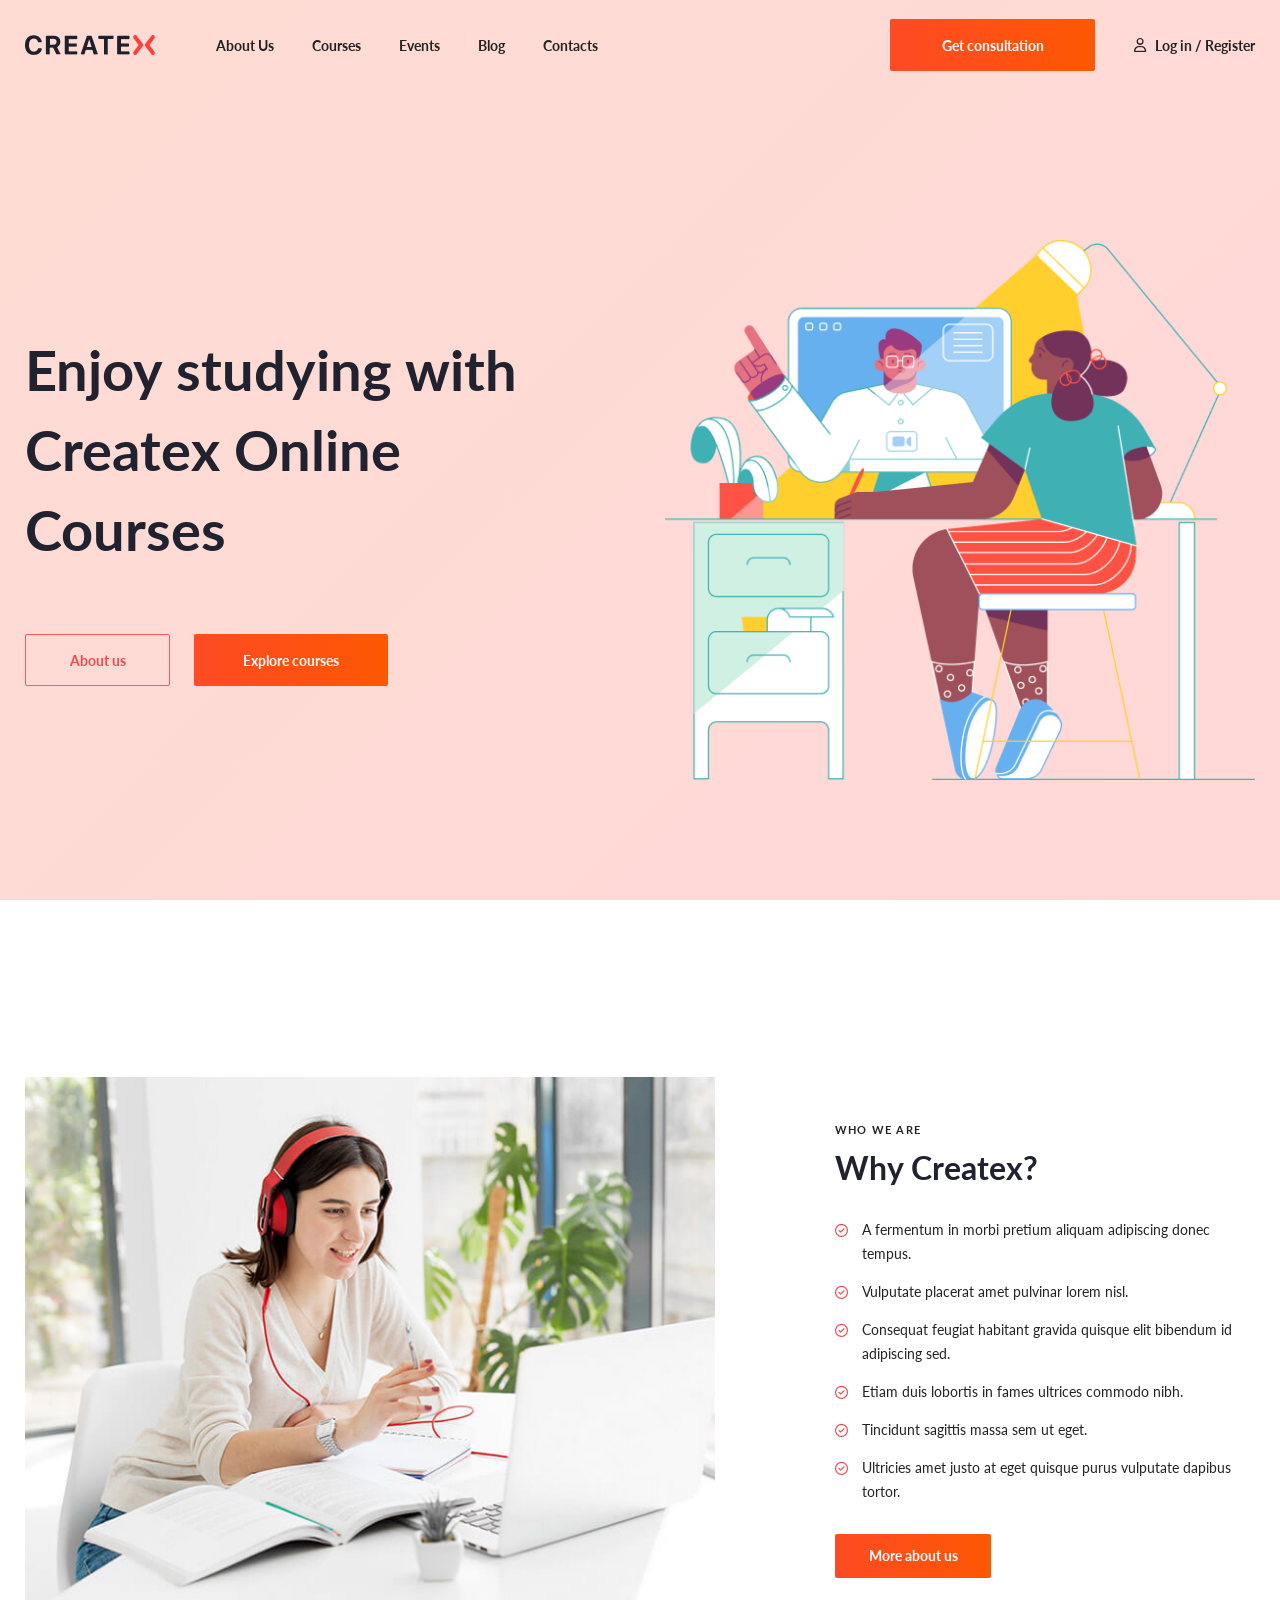
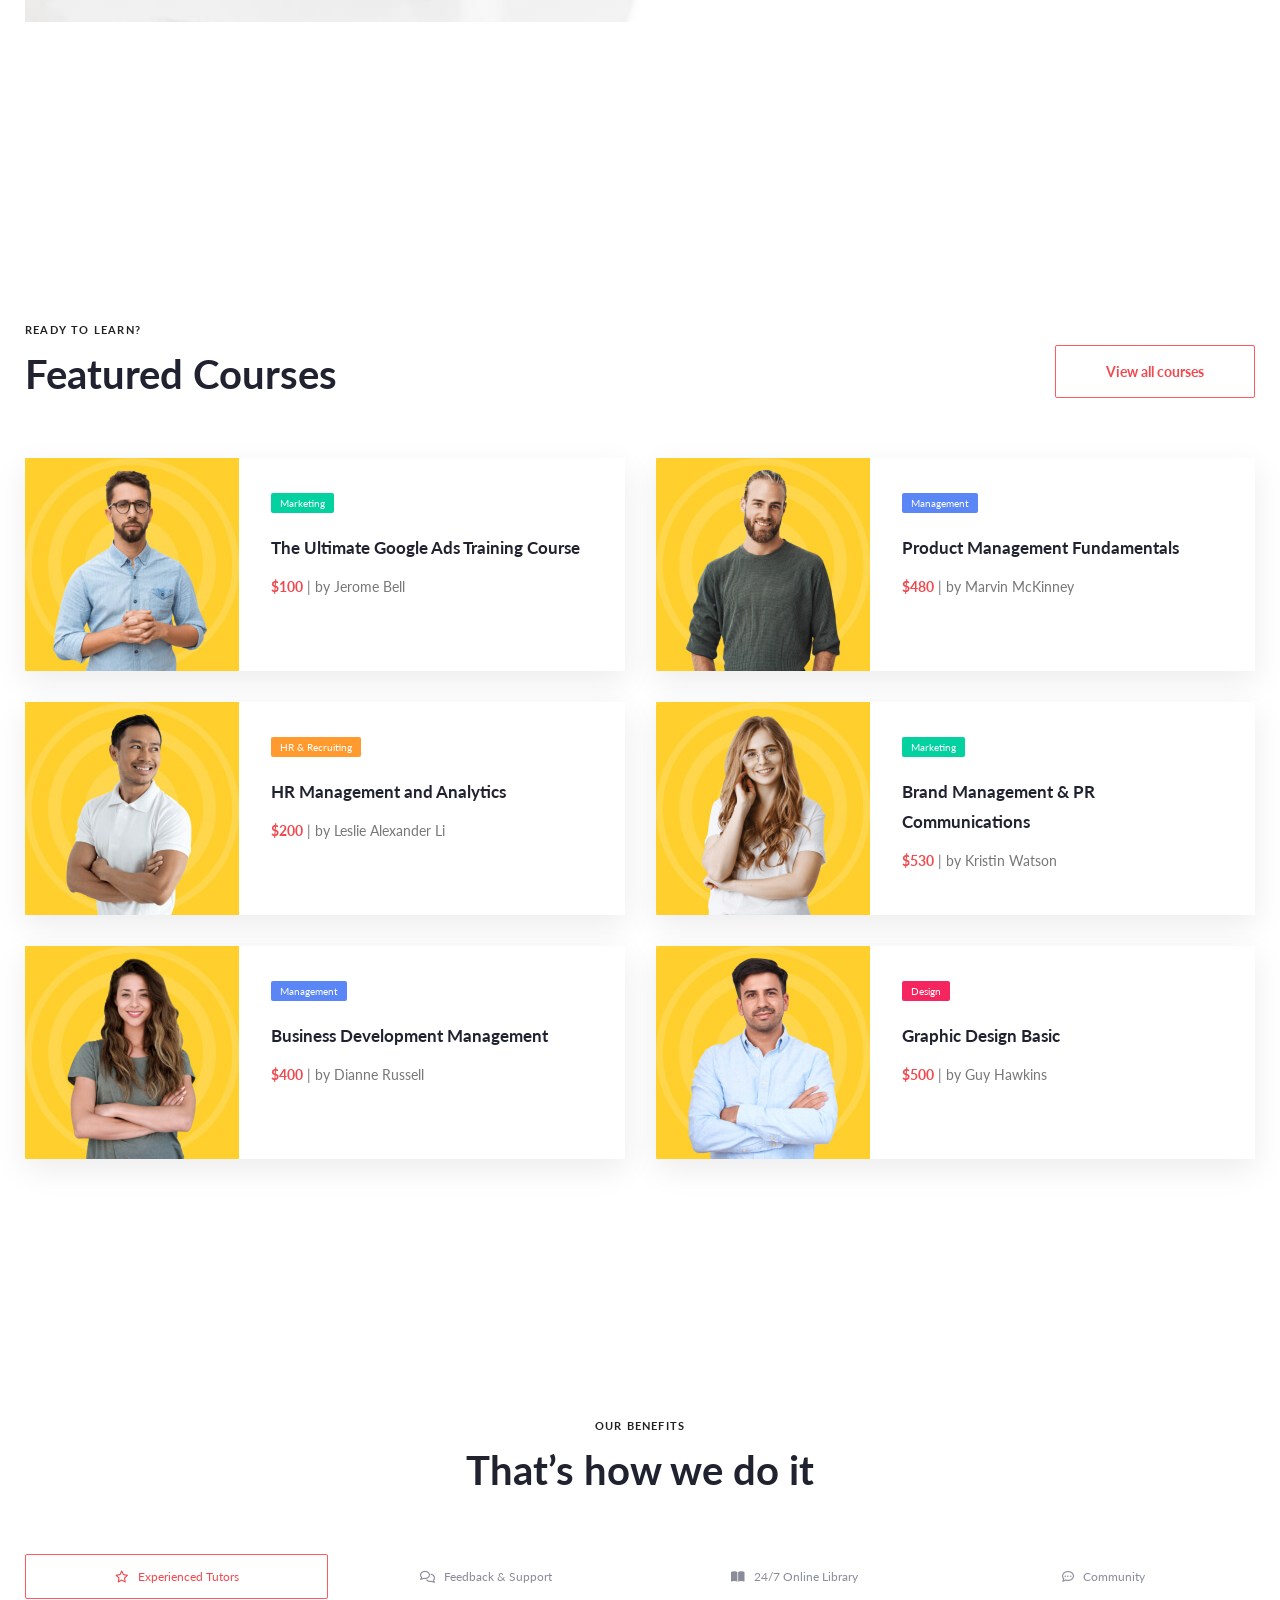
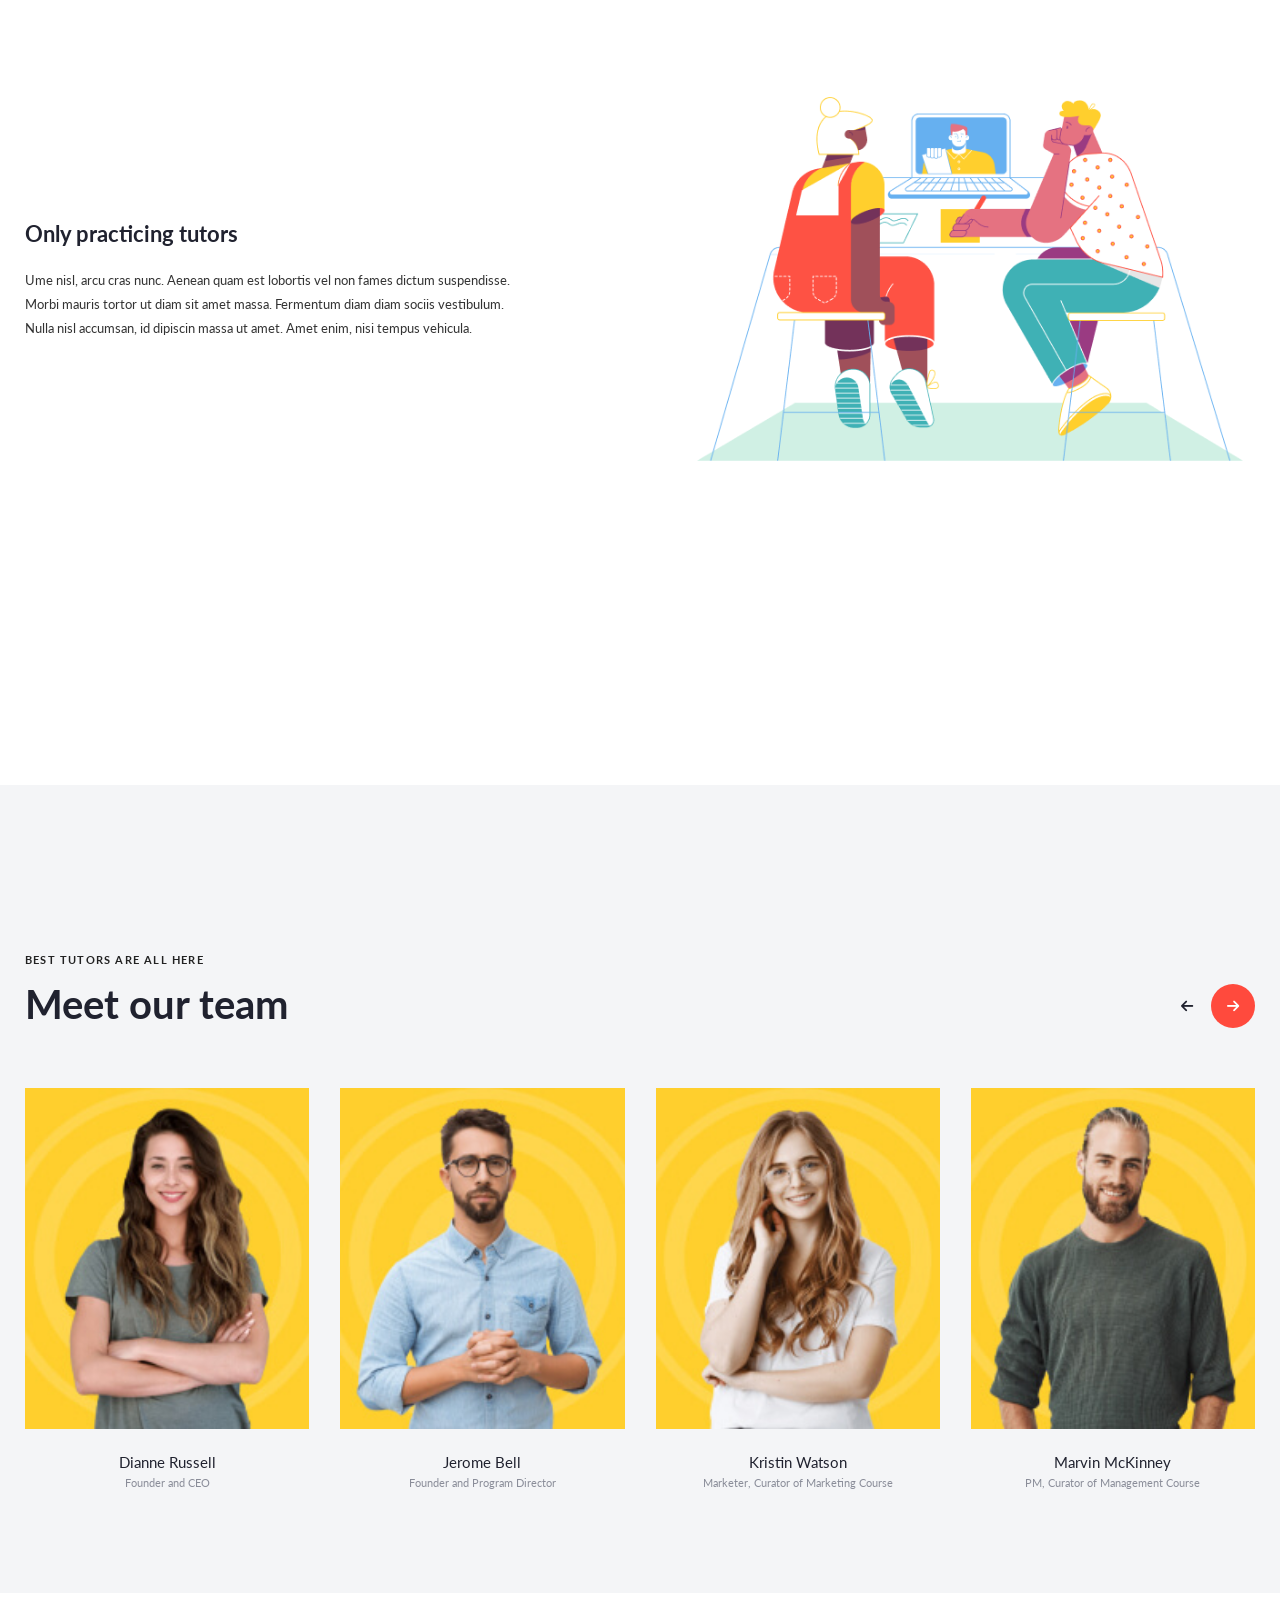
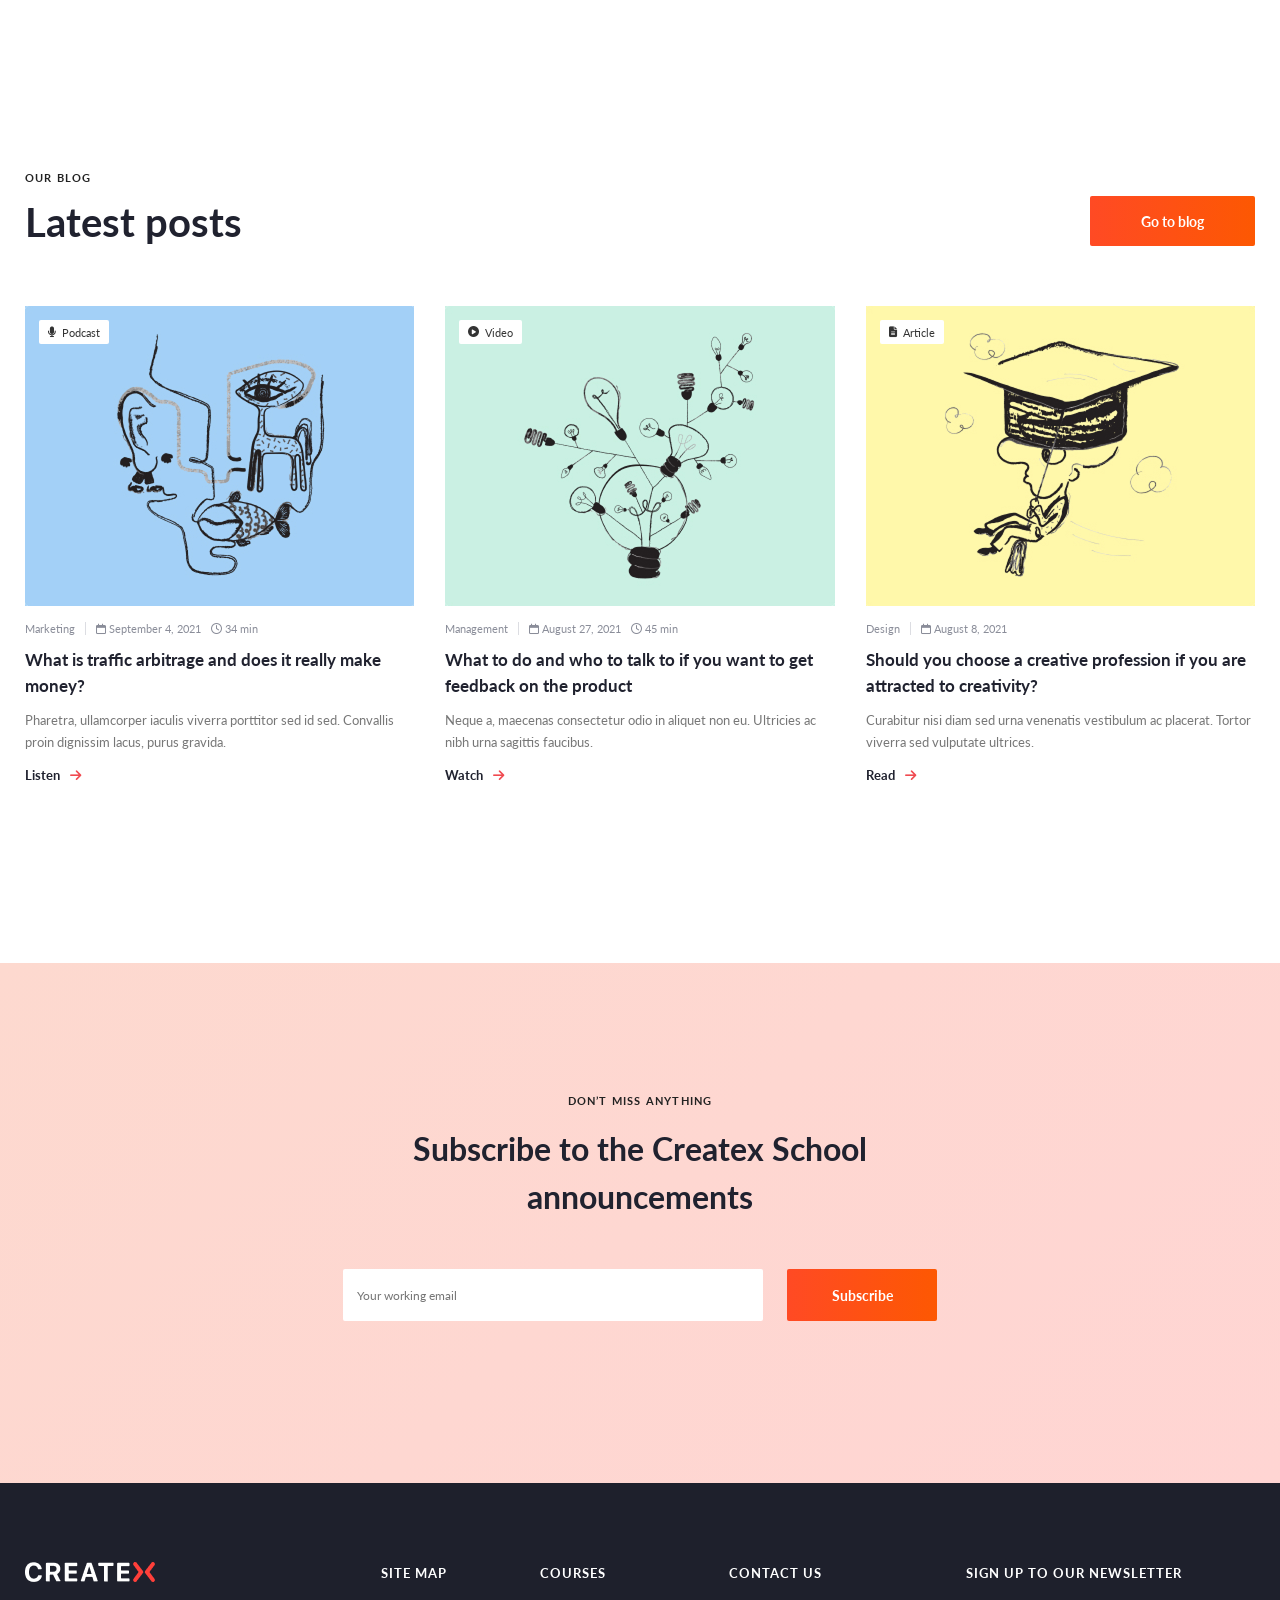
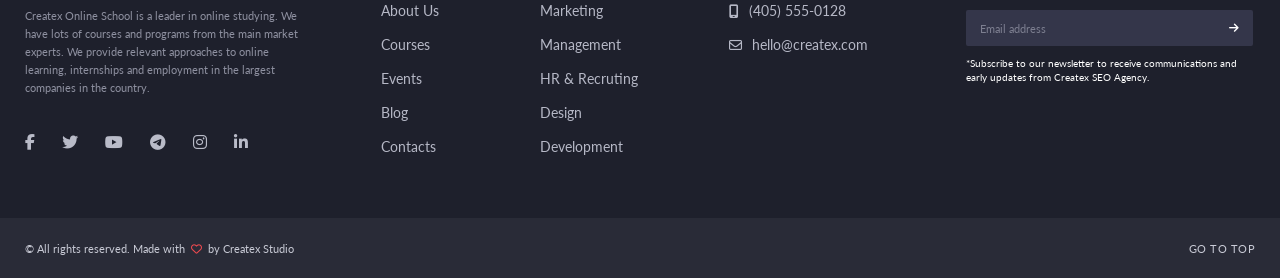
<file: index.html>
<!DOCTYPE html>
<html lang="en">
<head>
    <meta charset="UTF-8">
    <meta name="viewport" content="width=device-width, initial-scale=1.0">
    <title>Createx</title>
    <link rel="stylesheet" href="./style.css">
    <link rel="preconnect" href="https://fonts.googleapis.com">
    <link rel="stylesheet" href="https://cdnjs.cloudflare.com/ajax/libs/font-awesome/6.5.1/css/all.min.css">
    <link rel="stylesheet" href="https://fonts.googleapis.com/css2?family=Lato:wght@400;700;900&display=swap">
</head>
<body>
    <section class="hero-section">
        <header>
            <div class="header-in">
                <img class="logo" src="./logo.png" alt="Createx">
                <div class="nav">
                    <p>About Us</p>
                    <p>Courses</p>
                    <p>Events</p>
                    <p>Blog</p>
                    <p>Contacts</p>
                </div>
                <button class="orange-btn consult-btn">Get consultation</button>
                <p class="login"><i class="fa-regular fa-user"></i>Log in / Register</p>
            </div>
        </header>
        <div class="hero-in">
            <div class="hero-left">
                <h1 class="hero-title">Enjoy studying with Createx Online Courses</h1>
                <div class="hero-btns">
                    <button class="outline-btn hero-btn1">About us</button>
                    <button class="orange-btn hero-btn2">Explore courses</button>
                </div>
            </div>
            <img class="hero-img" src="illustration.png" alt="">
        </div>
    </section>

    <section class="why-section">
        <img class="why-img" src="./image (29).png" alt="">
        <div class="why-right">
            <p class="label">WHO WE ARE</p>
            <h2 class="why-title">Why Createx?</h2>
            <div class="why-list">
                <div class="check-row"><i class="fa-regular fa-circle-check"></i><p>A fermentum in morbi pretium aliquam adipiscing donec tempus.</p></div>
                <div class="check-row"><i class="fa-regular fa-circle-check"></i><p>Vulputate placerat amet pulvinar lorem nisl.</p></div>
                <div class="check-row"><i class="fa-regular fa-circle-check"></i><p>Consequat feugiat habitant gravida quisque elit bibendum id adipiscing sed.</p></div>
                <div class="check-row"><i class="fa-regular fa-circle-check"></i><p>Etiam duis lobortis in fames ultrices commodo nibh.</p></div>
                <div class="check-row"><i class="fa-regular fa-circle-check"></i><p>Tincidunt sagittis massa sem ut eget.</p></div>
                <div class="check-row"><i class="fa-regular fa-circle-check"></i><p>Ultricies amet justo at eget quisque purus vulputate dapibus tortor.</p></div>
            </div>
            <button class="orange-btn why-btn">More about us</button>
        </div>
    </section>

    <section class="more-section">
        <div class="more-top">
            <div>
                <p class="label">READY TO LEARN?</p>
                <h2 class="sec-title">Featured Courses</h2>
            </div>
            <button class="outline-btn view-all">View all courses</button>
        </div>
        <div class="courses">
            <div class="course">
                <img class="course-img" src="./16.png" alt="">
                <div class="course-info">
                    <span class="course-tag tag-green">Marketing</span>
                    <h3 class="course-title">The Ultimate Google Ads Training Course</h3>
                    <p class="course-by"><span>$100</span> | by Jerome Bell</p>
                </div>
            </div>
            <div class="course">
                <img class="course-img" src="./10.png" alt="">
                <div class="course-info">
                    <span class="course-tag tag-blue">Management</span>
                    <h3 class="course-title">Product Management Fundamentals</h3>
                    <p class="course-by"><span>$480</span> | by Marvin McKinney</p>
                </div>
            </div>
            <div class="course">
                <img class="course-img" src="./19.png" alt="">
                <div class="course-info">
                    <span class="course-tag tag-orange">HR & Recruiting</span>
                    <h3 class="course-title">HR Management and Analytics</h3>
                    <p class="course-by"><span>$200</span> | by Leslie Alexander Li</p>
                </div>
            </div>
            <div class="course">
                <img class="course-img" src="./15.png" alt="">
                <div class="course-info">
                    <span class="course-tag tag-green">Marketing</span>
                    <h3 class="course-title">Brand Management & PR Communications</h3>
                    <p class="course-by"><span>$530</span> | by Kristin Watson</p>
                </div>
            </div>
            <div class="course">
                <img class="course-img" src="./2.png" alt="">
                <div class="course-info">
                    <span class="course-tag tag-blue">Management</span>
                    <h3 class="course-title">Business Development Management</h3>
                    <p class="course-by"><span>$400</span> | by Dianne Russell</p>
                </div>
            </div>
            <div class="course">
                <img class="course-img" src="./13.png" alt="">
                <div class="course-info">
                    <span class="course-tag tag-pink">Design</span>
                    <h3 class="course-title">Graphic Design Basic</h3>
                    <p class="course-by"><span>$500</span> | by Guy Hawkins</p>
                </div>
            </div>
        </div>
    </section>

    <section class="benefit-section">
        <p class="label">OUR BENEFITS</p>
        <h2 class="sec-title">That’s how we do it</h2>
        <div class="tabs">
            <div class="tab tab-active"><i class="fa-regular fa-star"></i>Experienced Tutors</div>
            <div class="tab"><i class="fa-regular fa-comments"></i>Feedback &amp; Support</div>
            <div class="tab"><i class="fa-solid fa-book-open"></i>24/7 Online Library</div>
            <div class="tab"><i class="fa-regular fa-comment-dots"></i>Community</div>
        </div>
        <div class="benefit-content">
            <div class="benefit-text">
                <h3 class="benefit-title">Only practicing tutors</h3>
                <p class="benefit-p">Ume nisl, arcu cras nunc. Aenean quam est lobortis vel non fames dictum suspendisse. Morbi mauris tortor ut diam sit amet massa. Fermentum diam diam sociis vestibulum. Nulla nisl accumsan, id dipiscin massa ut amet. Amet enim, nisi tempus vehicula.</p>
            </div>
            <img class="benefit-img" src="./illustration (1).png" alt="">
        </div>
    </section>

    <section class="team-section">
        <div class="team-in">
            <div class="team-top">
                <div>
                    <p class="label">BEST TUTORS ARE ALL HERE</p>
                    <h2 class="sec-title">Meet our team</h2>
                </div>
                <div class="team-arrows">
                    <i class="fa-solid fa-arrow-left"></i>
                    <span class="arrow-red"><i class="fa-solid fa-arrow-right"></i></span>
                </div>
            </div>
            <div class="team">
            <div>
                <img class="team-img" src="./2.png" alt="Dianne Russell">
                <p class="team-name">Dianne Russell</p>
                <p class="team-job">Founder and CEO</p>
            </div>
            <div>
                <img class="team-img" src="./16.png" alt="Jerome Bell">
                <p class="team-name">Jerome Bell</p>
                <p class="team-job">Founder and Program Director</p>
            </div>
            <div>
                <img class="team-img" src="./15.png" alt="Kristin Watson">
                <p class="team-name">Kristin Watson</p>
                <p class="team-job">Marketer, Curator of Marketing Course</p>
            </div>
            <div>
                <img class="team-img" src="./10.png" alt="Marvin McKinney">
                <p class="team-name">Marvin McKinney</p>
                <p class="team-job">PM, Curator of Management Course</p>
            </div>
            </div>
        </div>
    </section>

    <section class="blog-section">
        <div class="blog-top">
            <div>
                <p class="label">OUR BLOG</p>
                <h2 class="sec-title">Latest posts</h2>
            </div>
            <button class="orange-btn blog-btn">Go to blog</button>
        </div>
        <div class="posts">
            <article>
                <div class="post-img-box bg-blue">
                    <img class="post-img" src="./image.png" alt="">
                    <span class="post-type"><i class="fa-solid fa-microphone"></i>Podcast</span>
                </div>
                <div class="post-meta"><span>Marketing</span><span><i class="fa-regular fa-calendar"></i> September 4, 2021</span><span><i class="fa-regular fa-clock"></i> 34 min</span></div>
                <h3 class="post-title">What is traffic arbitrage and does it really make money?</h3>
                <p class="post-text">Pharetra, ullamcorper iaculis viverra porttitor sed id sed. Convallis proin dignissim lacus, purus gravida.</p>
                <p class="post-link">Listen<i class="fa-solid fa-arrow-right"></i></p>
            </article>
            <article>
                <div class="post-img-box bg-mint">
                    <img class="post-img" src="./17.png" alt="">
                    <span class="post-type"><i class="fa-solid fa-circle-play"></i>Video</span>
                </div>
                <div class="post-meta"><span>Management</span><span><i class="fa-regular fa-calendar"></i> August 27, 2021</span><span><i class="fa-regular fa-clock"></i> 45 min</span></div>
                <h3 class="post-title">What to do and who to talk to if you want to get feedback on the product</h3>
                <p class="post-text">Neque a, maecenas consectetur odio in aliquet non eu. Ultricies ac nibh urna sagittis faucibus.</p>
                <p class="post-link">Watch<i class="fa-solid fa-arrow-right"></i></p>
            </article>
            <article>
                <div class="post-img-box bg-yellow">
                    <img class="post-img" src="./12.png" alt="">
                    <span class="post-type"><i class="fa-solid fa-file-lines"></i>Article</span>
                </div>
                <div class="post-meta"><span>Design</span><span><i class="fa-regular fa-calendar"></i> August 8, 2021</span></div>
                <h3 class="post-title">Should you choose a creative profession if you are attracted to creativity?</h3>
                <p class="post-text">Curabitur nisi diam sed urna venenatis vestibulum ac placerat. Tortor viverra sed vulputate ultrices.</p>
                <p class="post-link">Read<i class="fa-solid fa-arrow-right"></i></p>
            </article>
        </div>
    </section>

    <section class="subscribe-section">
        <p class="label">DON’T MISS ANYTHING</p>
        <h2 class="subscribe-title">Subscribe to the Createx School announcements</h2>
        <div class="subscribe-form">
            <input class="subscribe-input" type="email" placeholder="Your working email">
            <button class="orange-btn subscribe-btn">Subscribe</button>
        </div>
    </section>

    <footer>
        <div class="footer-top">
            <div class="footer-in">
                <div class="footer-about">
                    <img class="footer-logo" src="./logo (1).png" alt="Createx">
                    <p class="footer-text">Createx Online School is a leader in online studying. We have lots of courses and programs from the main market experts. We provide relevant approaches to online learning, internships and employment in the largest companies in the country.</p>
                    <div class="footer-social">
                        <i class="fa-brands fa-facebook-f"></i>
                        <i class="fa-brands fa-twitter"></i>
                        <i class="fa-brands fa-youtube"></i>
                        <i class="fa-brands fa-telegram"></i>
                        <i class="fa-brands fa-instagram"></i>
                        <i class="fa-brands fa-linkedin-in"></i>
                    </div>
                </div>
                <div class="footer-col">
                    <p class="footer-title">SITE MAP</p>
                    <p class="footer-link">About Us</p>
                    <p class="footer-link">Courses</p>
                    <p class="footer-link">Events</p>
                    <p class="footer-link">Blog</p>
                    <p class="footer-link">Contacts</p>
                </div>
                <div class="footer-col">
                    <p class="footer-title">COURSES</p>
                    <p class="footer-link">Marketing</p>
                    <p class="footer-link">Management</p>
                    <p class="footer-link">HR &amp; Recruting</p>
                    <p class="footer-link">Design</p>
                    <p class="footer-link">Development</p>
                </div>
                <div class="footer-col">
                    <p class="footer-title">CONTACT US</p>
                    <p class="footer-link"><i class="fa-solid fa-mobile-screen"></i>(405) 555-0128</p>
                    <p class="footer-link"><i class="fa-regular fa-envelope"></i>hello@createx.com</p>
                </div>
                <div class="footer-col">
                    <p class="footer-title">SIGN UP TO OUR NEWSLETTER</p>
                    <div class="news-box"><span>Email address</span><i class="fa-solid fa-arrow-right"></i></div>
                    <p class="news-note">*Subscribe to our newsletter to receive communications and early updates from Createx SEO Agency.</p>
                </div>
            </div>
        </div>
        <div class="footer-bottom">
            <div class="footer-bottom-in">
                <p>© All rights reserved. Made with <i class="fa-regular fa-heart"></i> by Createx Studio</p>
                <p class="go-top">GO TO TOP</p>
            </div>
        </div>
    </footer>
</body>
</html>
</file>
<file: style.css>
*{
    padding: 0;
    margin: 0;
    box-sizing: border-box;
    font-family: "Lato", sans-serif;
}
body{
    color: #333;
}
img{
    display: block;
    max-width: 100%;
}

.label{
    font-size: 11px;
    font-weight: 700;
    letter-spacing: 1.2px;
    line-height: 16px;
    color: #222;
}
.sec-title{
    margin-top: 12px;
    font-size: 40px;
    font-weight: 700;
    line-height: 48px;
    color: #20222f;
}
.orange-btn{
    border: none;
    border-radius: 2px;
    background: linear-gradient(to right, #ff4a24, #fd5802);
    font-size: 14px;
    font-weight: 700;
    color: white;
    cursor: pointer;
}
.outline-btn{
    border: 1px solid #ff5a5f;
    border-radius: 2px;
    background: transparent;
    font-size: 14px;
    font-weight: 700;
    color: #f04a50;
    cursor: pointer;
}
.container{
    max-width: 1230px;
    margin: auto;
}

.hero-section{
    height: 900px;
    background: linear-gradient(135deg, #fedcd3, #ffd8d8);
}
.header-in{
    max-width: 1230px;
    height: 90px;
    margin: auto;
    display: flex;
    align-items: center;
}
.logo{
    width: 130px;
    height: 22px;
}
.nav{
    margin-left: 61px;
    display: flex;
    gap: 38px;
    font-size: 14px;
    font-weight: 700;
    color: #222;
}
.consult-btn{
    width: 205px;
    height: 52px;
    margin-left: auto;
}
.login{
    margin-left: 39px;
    display: flex;
    align-items: center;
    gap: 9px;
    font-size: 14px;
    font-weight: 700;
    color: #222;
}
.hero-in{
    max-width: 1230px;
    margin: 0 auto;
    padding-top: 150px;
    display: flex;
    justify-content: space-between;
}
.hero-left{
    padding-top: 90px;
}
.hero-title{
    width: 520px;
    font-size: 56px;
    font-weight: 700;
    line-height: 80px;
    color: #20222f;
}
.hero-btns{
    margin-top: 64px;
    display: flex;
    gap: 24px;
}
.hero-btns button{
    height: 52px;
}
.hero-btn1{
    width: 145px;
}
.hero-btn2{
    width: 194px;
}
.hero-img{
    width: 590px;
    height: 540px;
    object-fit: contain;
}

.why-section{
    max-width: 1230px;
    margin: 177px auto 0;
    display: flex;
    justify-content: space-between;
    align-items: center;
}
.why-img{
    width: 690px;
    height: 545px;
    object-fit: cover;
    background-color: #f4f5f7;
}
.why-right{
    width: 420px;
}
.why-title{
    margin-top: 10px;
    font-size: 32px;
    font-weight: 700;
    line-height: 40px;
    color: #20222f;
}
.why-list{
    margin-top: 30px;
}
.check-row{
    margin-bottom: 14px;
    display: flex;
    gap: 14px;
}
.check-row i{
    font-size: 13px;
    line-height: 24px;
    color: #f04a50;
}
.check-row p{
    font-size: 14px;
    line-height: 24px;
    color: #222;
}
.why-btn{
    width: 156px;
    height: 44px;
    margin-top: 16px;
}

.more-section{
    max-width: 1230px;
    margin: 300px auto 0;
}
.more-top{
    display: flex;
    justify-content: space-between;
    align-items: flex-end;
}
.view-all{
    width: 200px;
    height: 53px;
}
.courses{
    margin-top: 60px;
    display: grid;
    grid-template-columns: 1fr 1fr;
    gap: 31px;
}
.course{
    height: 213px;
    background-color: white;
    box-shadow: 0 10px 30px rgba(0, 0, 0, 0.08);
    display: flex;
}
.course-img{
    width: 214px;
    height: 213px;
    object-fit: cover;
    background-color: #ffcf2d;
}
.course-info{
    padding: 33px 0 0 32px;
}
.course-tag{
    height: 20px;
    padding: 0 9px;
    border-radius: 2px;
    display: inline-block;
    font-size: 10px;
    line-height: 20px;
    color: white;
}
.tag-green{ background-color: #03d1a0; }
.tag-blue{ background-color: #5b86f5; }
.tag-orange{ background-color: #ff9a2e; }
.tag-pink{ background-color: #f5265f; }
.course-title{
    width: 320px;
    margin-top: 20px;
    font-size: 17px;
    font-weight: 700;
    line-height: 30px;
    color: #20222f;
}
.course-by{
    margin-top: 14px;
    font-size: 14px;
    line-height: 20px;
    color: #777;
}
.course-by span{
    font-weight: 700;
    color: #f04a50;
}

.benefit-section{
    max-width: 1230px;
    margin: 259px auto 0;
    text-align: center;
}
.tabs{
    margin-top: 60px;
    display: grid;
    grid-template-columns: repeat(4, 1fr);
    gap: 6px;
}
.tab{
    height: 45px;
    border: 1px solid transparent;
    border-radius: 2px;
    display: flex;
    align-items: center;
    justify-content: center;
    gap: 9px;
    font-size: 12px;
    color: #8a8d99;
    cursor: pointer;
}
.tab-active{
    border-color: #ff5a5f;
    color: #f04a50;
}
.benefit-content{
    margin-top: 80px;
    display: flex;
    justify-content: space-between;
    align-items: center;
    text-align: left;
}
.benefit-text{
    width: 485px;
}
.benefit-title{
    font-size: 22px;
    font-weight: 700;
    line-height: 32px;
    color: #20222f;
}
.benefit-p{
    margin-top: 18px;
    font-size: 13px;
    line-height: 24px;
    color: #333;
}
.benefit-img{
    width: 570px;
    height: 400px;
    object-fit: contain;
}

.team-section{
    margin-top: 306px;
    padding: 167px 0 100px;
    background-color: #f4f5f7;
}
.team-in{
    max-width: 1230px;
    margin: auto;
}
.team-top{
    display: flex;
    justify-content: space-between;
    align-items: flex-end;
}
.team-arrows{
    display: flex;
    align-items: center;
    gap: 18px;
    font-size: 14px;
    color: #20222f;
}
.arrow-red{
    width: 44px;
    height: 44px;
    border-radius: 50%;
    background-color: #ff4a3d;
    display: flex;
    align-items: center;
    justify-content: center;
    color: white;
}
.team{
    margin-top: 60px;
    display: grid;
    grid-template-columns: repeat(4, 1fr);
    gap: 31px;
}
.team-img{
    width: 100%;
    height: 341px;
    object-fit: cover;
    background-color: #ffcf2d;
}
.team-name{
    margin-top: 22px;
    font-size: 15px;
    line-height: 22px;
    text-align: center;
    color: #20222f;
}
.team-job{
    font-size: 11px;
    line-height: 20px;
    text-align: center;
    color: #8a8d99;
}

.blog-section{
    max-width: 1230px;
    margin: 177px auto 0;
}
.blog-top{
    display: flex;
    justify-content: space-between;
    align-items: flex-end;
}
.blog-btn{
    width: 165px;
    height: 50px;
}
.posts{
    margin-top: 60px;
    display: grid;
    grid-template-columns: repeat(3, 1fr);
    gap: 31px;
}
.post-img-box{
    height: 300px;
    position: relative;
    overflow: hidden;
}
.bg-blue{ background-color: #a5d3f8; }
.bg-mint{ background-color: #c8f1e3; }
.bg-yellow{ background-color: #fff6a3; }
.post-img{
    width: 100%;
    height: 100%;
    object-fit: cover;
}
.post-type{
    height: 24px;
    padding: 0 9px;
    border-radius: 2px;
    position: absolute;
    left: 14px;
    top: 14px;
    background-color: white;
    display: flex;
    align-items: center;
    gap: 6px;
    font-size: 11px;
    color: #333;
}
.post-meta{
    margin-top: 16px;
    display: flex;
    align-items: center;
    gap: 10px;
    font-size: 11px;
    color: #8a8d99;
}
.post-meta span:first-child{
    padding-right: 10px;
    border-right: 1px solid #dcdde2;
}
.post-title{
    margin-top: 12px;
    font-size: 17px;
    font-weight: 700;
    line-height: 26px;
    color: #20222f;
}
.post-text{
    margin-top: 10px;
    font-size: 13px;
    line-height: 22px;
    color: #777;
}
.post-link{
    margin-top: 14px;
    display: flex;
    align-items: center;
    gap: 10px;
    font-size: 13px;
    font-weight: 700;
    color: #20222f;
}
.post-link i{
    color: #f04a50;
}

.subscribe-section{
    height: 520px;
    margin-top: 180px;
    padding-top: 130px;
    background: linear-gradient(135deg, #fdd9cf, #ffd5d3);
    text-align: center;
}
.subscribe-title{
    width: 660px;
    margin: 16px auto 0;
    font-size: 32px;
    font-weight: 700;
    line-height: 48px;
    color: #20222f;
}
.subscribe-form{
    margin-top: 48px;
    display: flex;
    justify-content: center;
    gap: 24px;
}
.subscribe-input{
    width: 420px;
    height: 52px;
    padding-left: 14px;
    border: none;
    border-radius: 2px;
    background-color: white;
    font-size: 12px;
    color: #222;
    outline: none;
}
.subscribe-btn{
    width: 150px;
    height: 52px;
}

.footer-top{
    height: 335px;
    background-color: #1e202c;
}
.footer-in{
    max-width: 1230px;
    margin: auto;
    padding-top: 78px;
    display: grid;
    grid-template-columns: 356px 159px 189px 237px 1fr;
}
.footer-logo{
    width: 130px;
    height: 22px;
    display: block;
}
.footer-text{
    width: 277px;
    margin-top: 24px;
    font-size: 11px;
    line-height: 18px;
    color: #8f91a1;
}
.footer-social{
    margin-top: 37px;
    display: flex;
    gap: 27px;
    font-size: 16px;
    line-height: 24px;
    color: #b9bbc8;
}
.footer-title{
    margin-top: 2px;
    font-size: 13px;
    font-weight: 700;
    letter-spacing: 1px;
    line-height: 20px;
    color: white;
}
.footer-link{
    margin-top: 10px;
    font-size: 14px;
    line-height: 24px;
    color: #b6b8c6;
}
.footer-title + .footer-link{
    margin-top: 16px;
}
.footer-link i{
    margin-right: 10px;
    font-size: 13px;
}
.news-box{
    width: 287px;
    height: 36px;
    margin-top: 27px;
    padding: 0 14px;
    border-radius: 2px;
    background-color: #34364a;
    display: flex;
    align-items: center;
    justify-content: space-between;
    font-size: 11px;
    color: #7d7f90;
}
.news-box i{
    font-size: 11px;
    color: white;
}
.news-note{
    width: 287px;
    margin-top: 11px;
    font-size: 9.5px;
    line-height: 14px;
    color: white;
}
.footer-bottom{
    height: 60px;
    background-color: #292b37;
}
.footer-bottom-in{
    max-width: 1230px;
    height: 100%;
    margin: auto;
    display: flex;
    align-items: center;
    justify-content: space-between;
    font-size: 11px;
    color: #c9cbd6;
}
.footer-bottom-in i{
    margin: 0 3px;
    color: #f04a50;
}
.go-top{
    letter-spacing: 0.5px;
}
</file>
